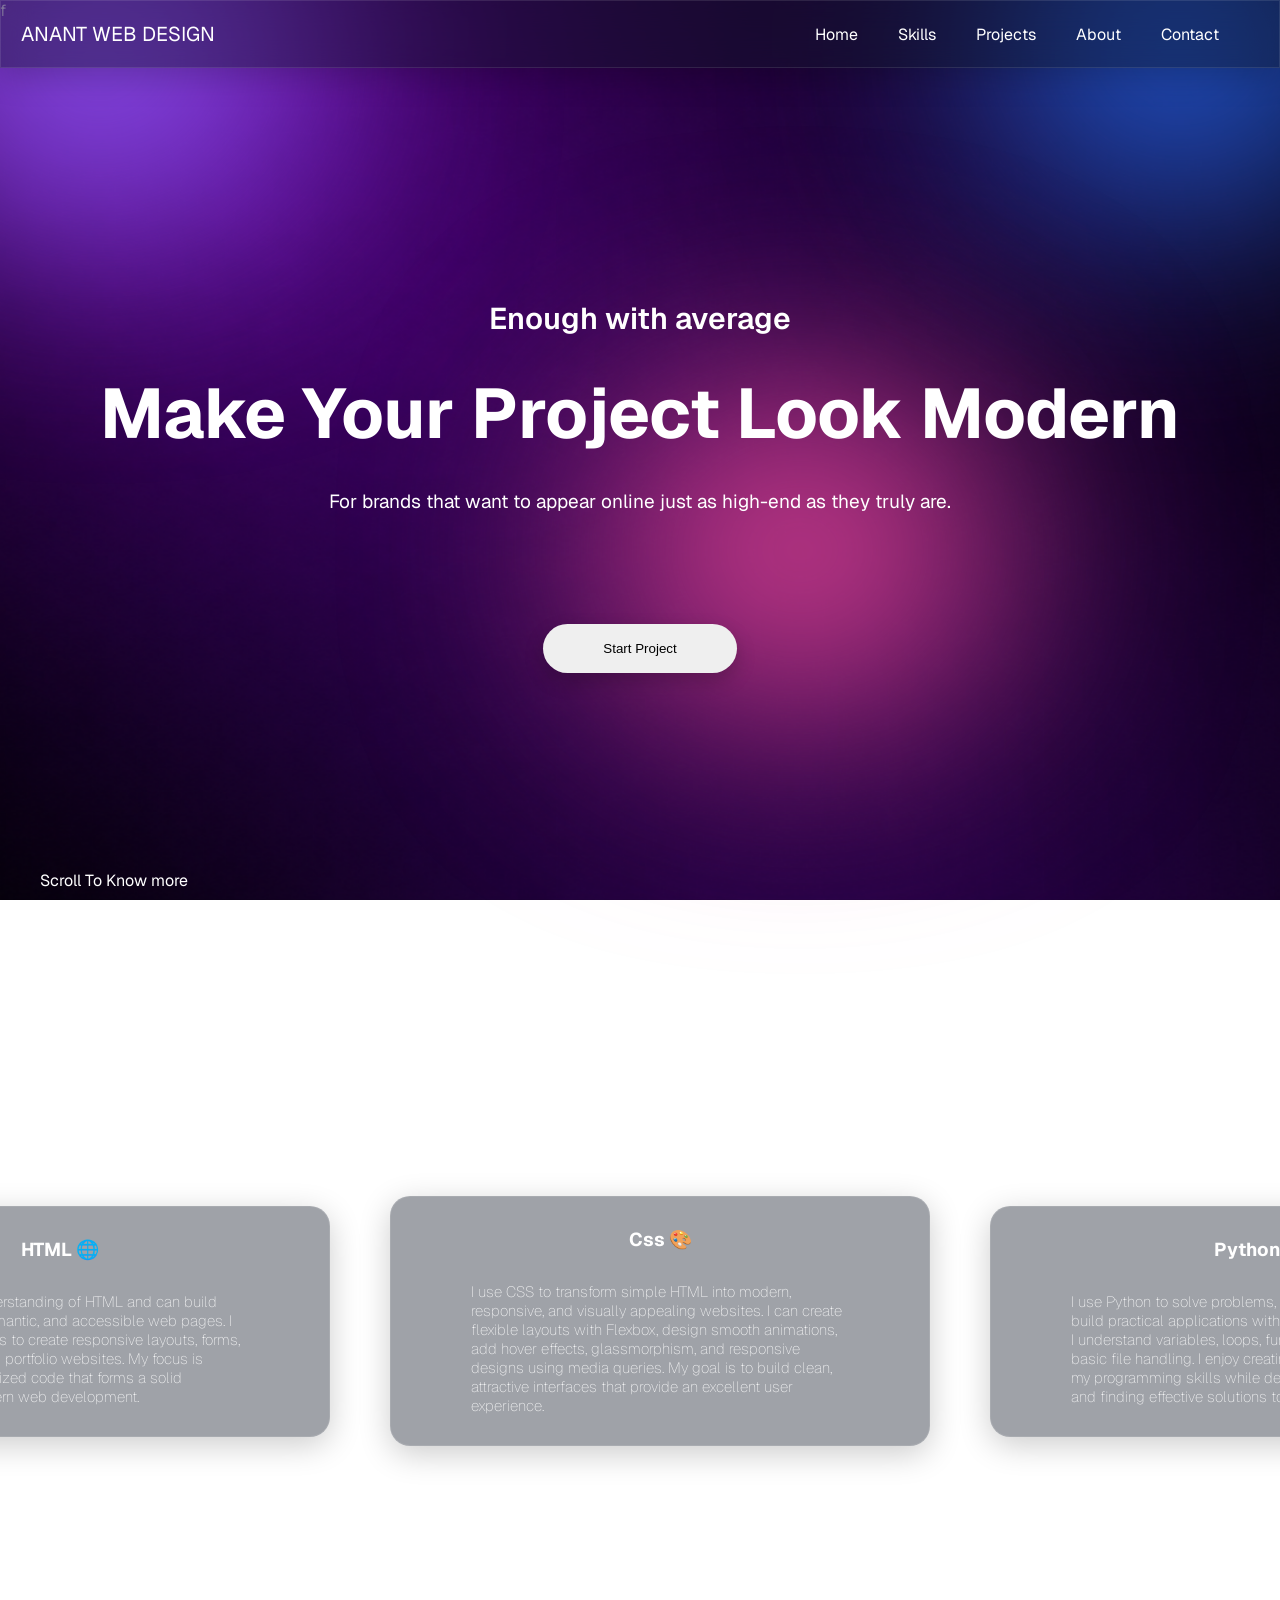
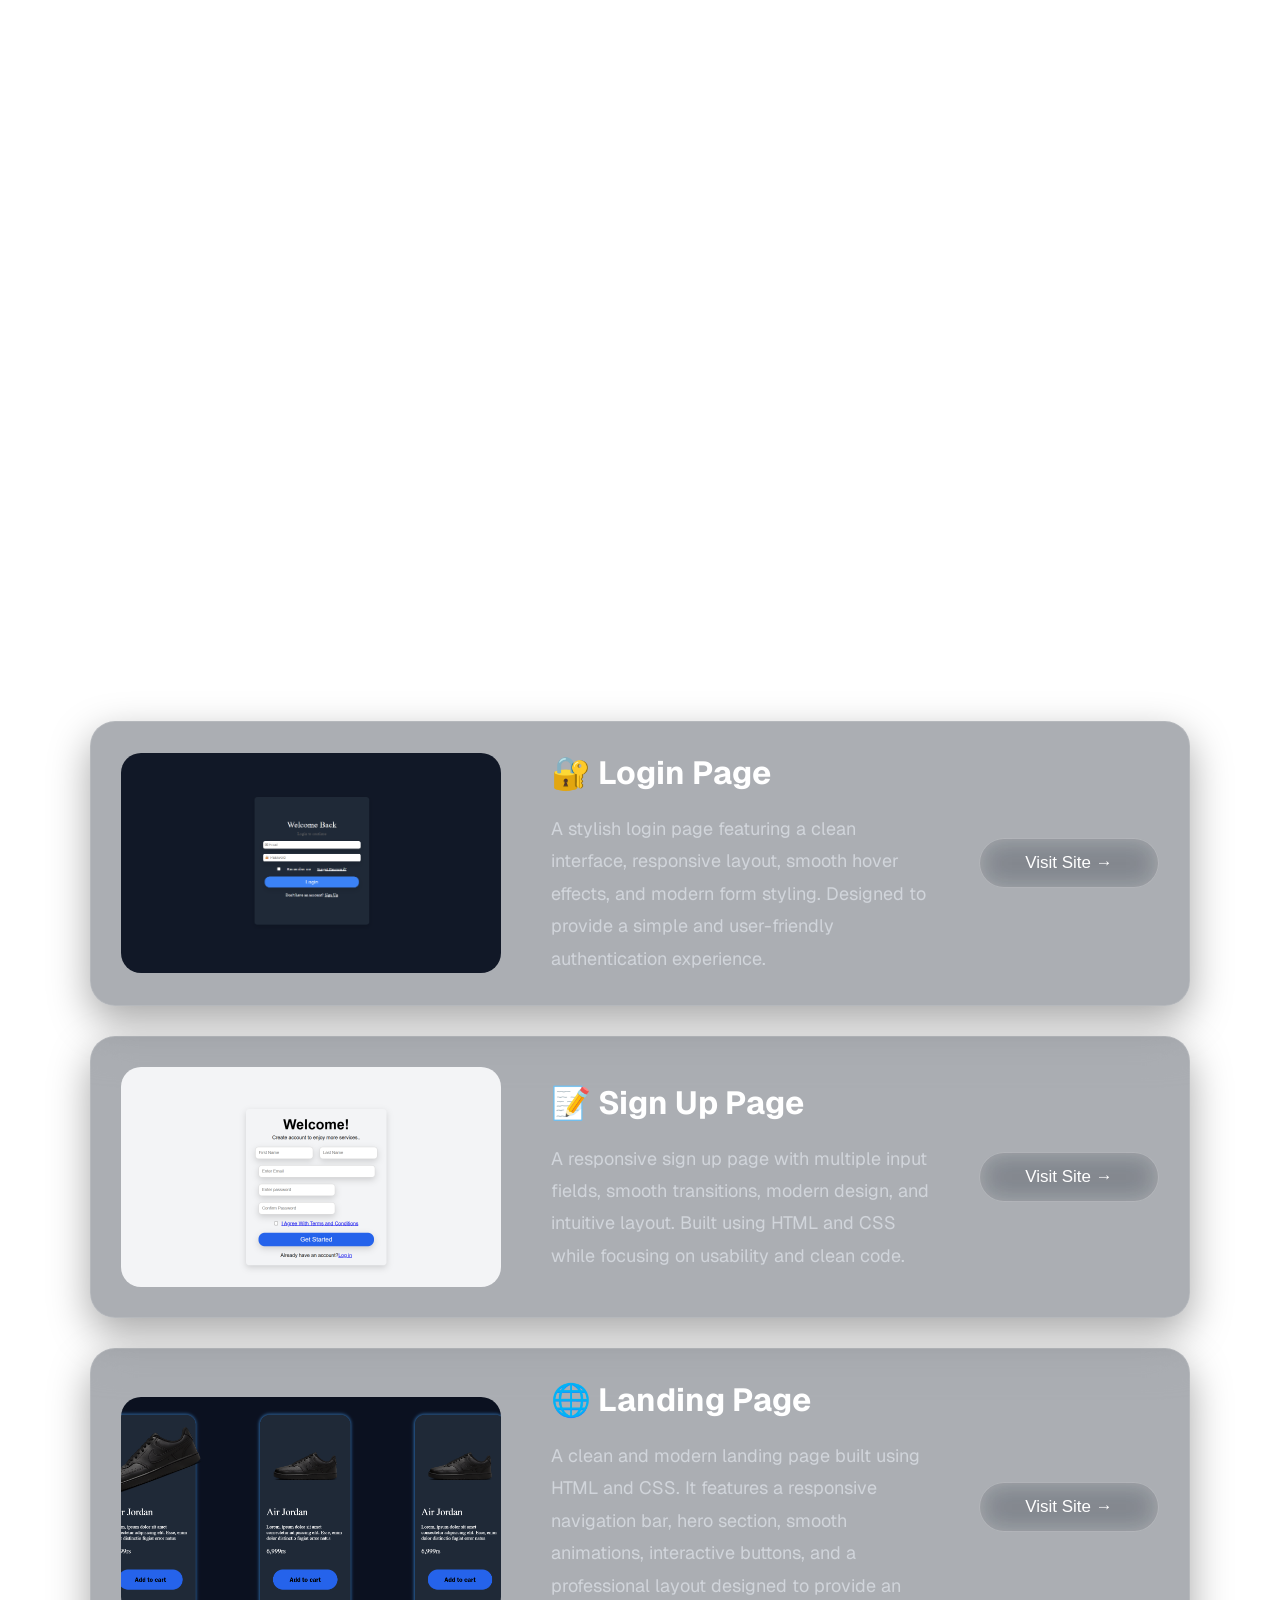
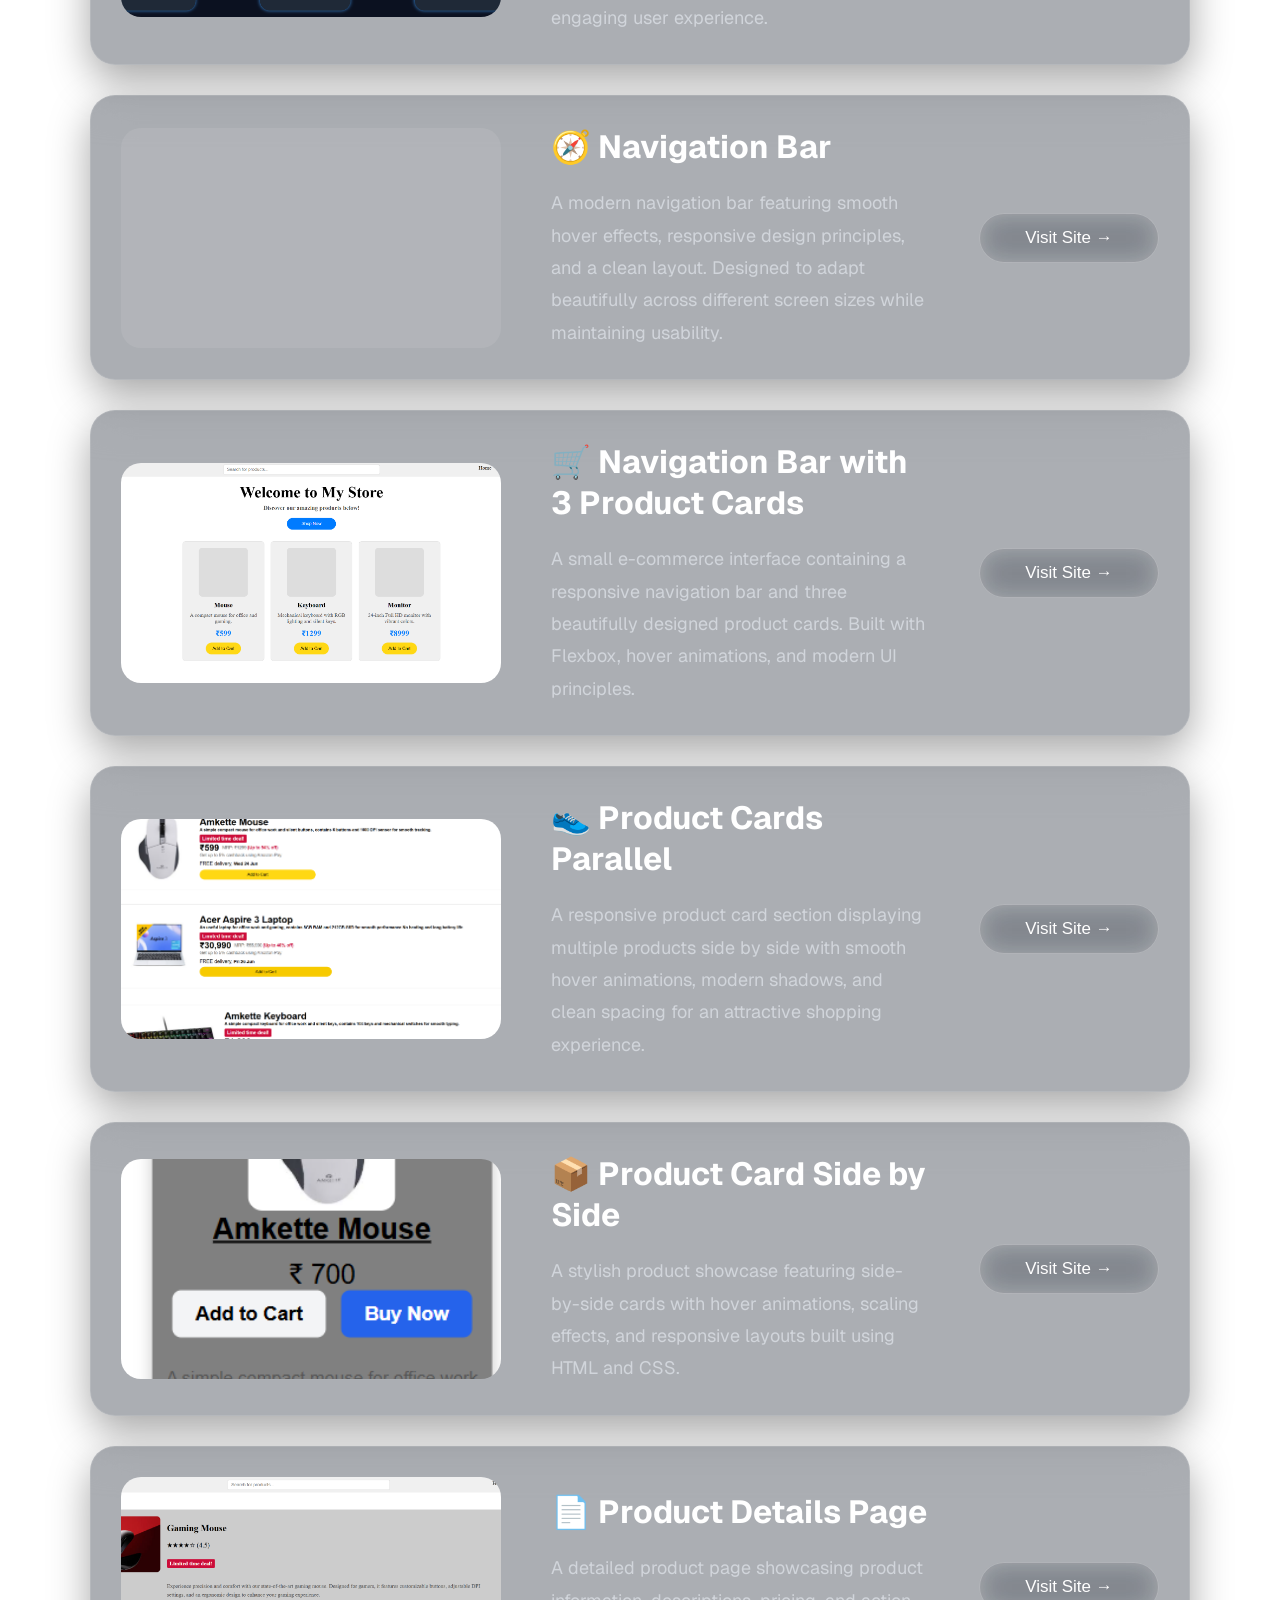
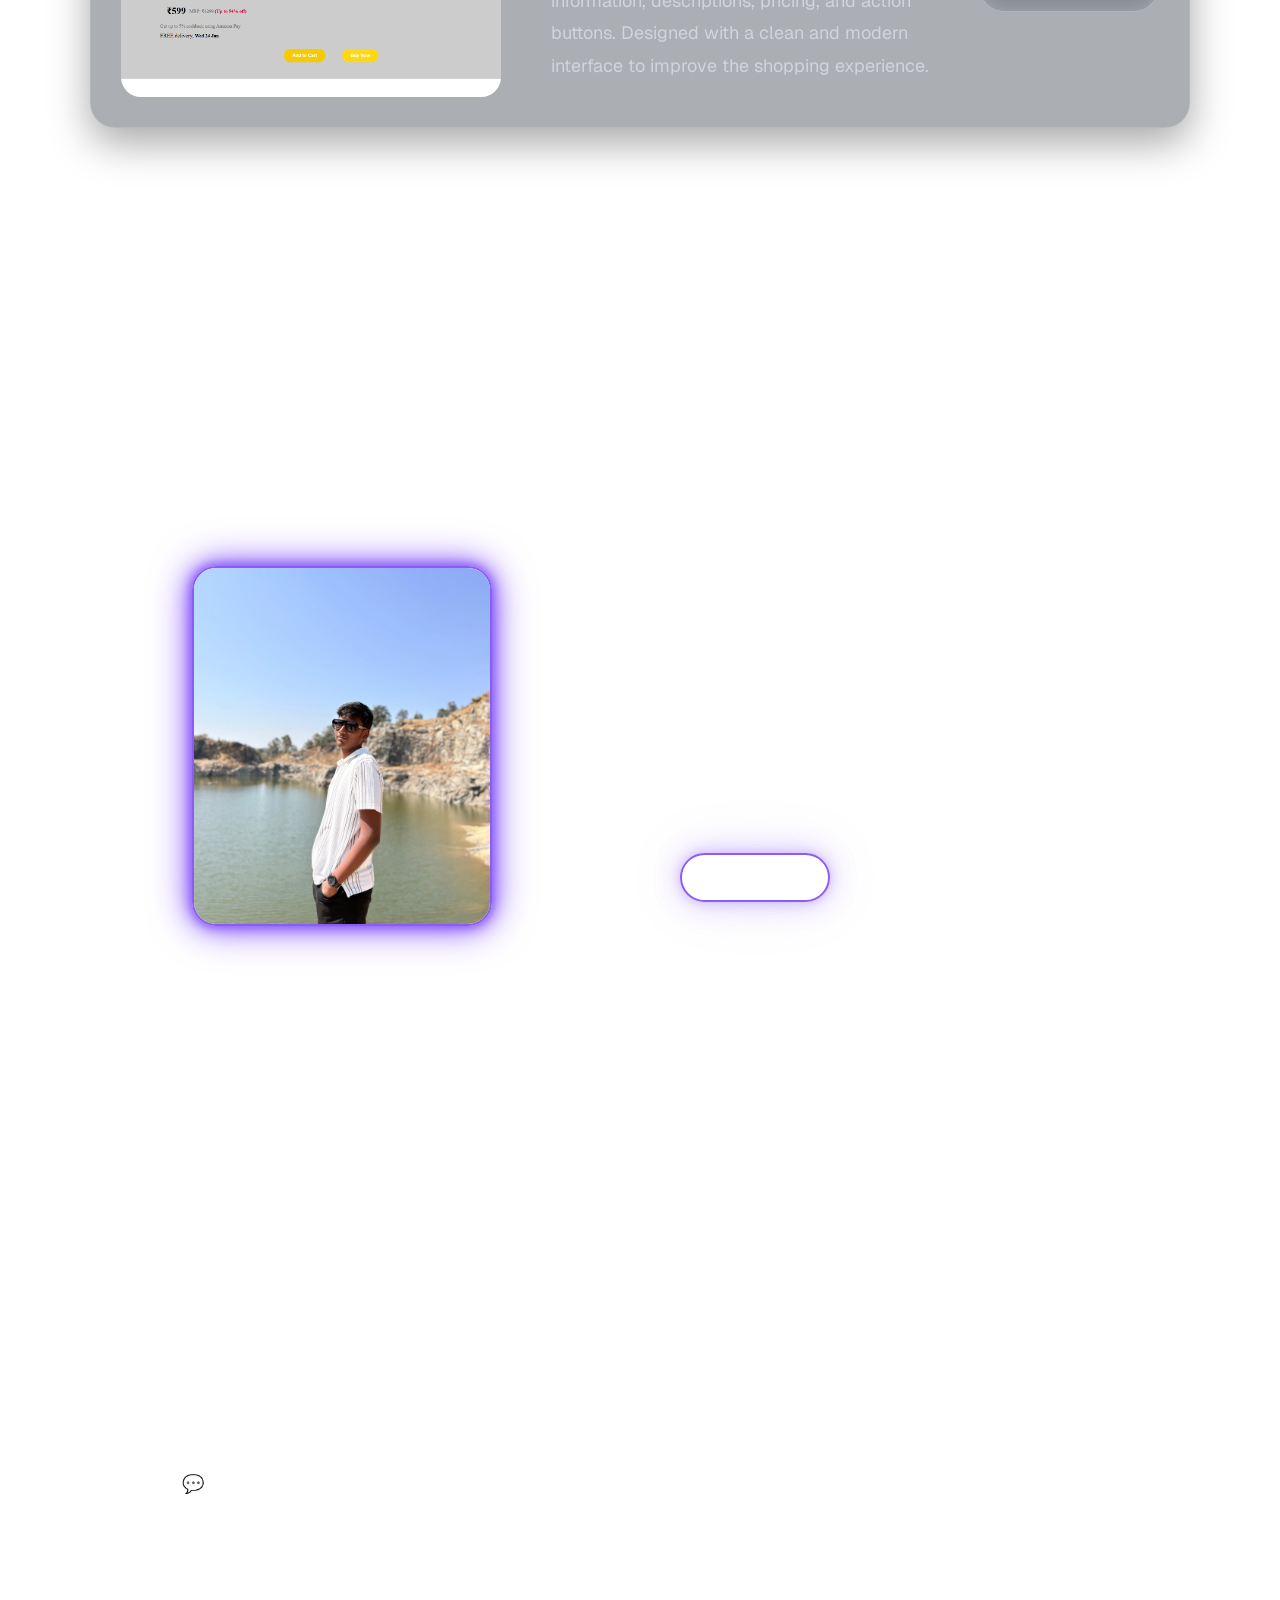
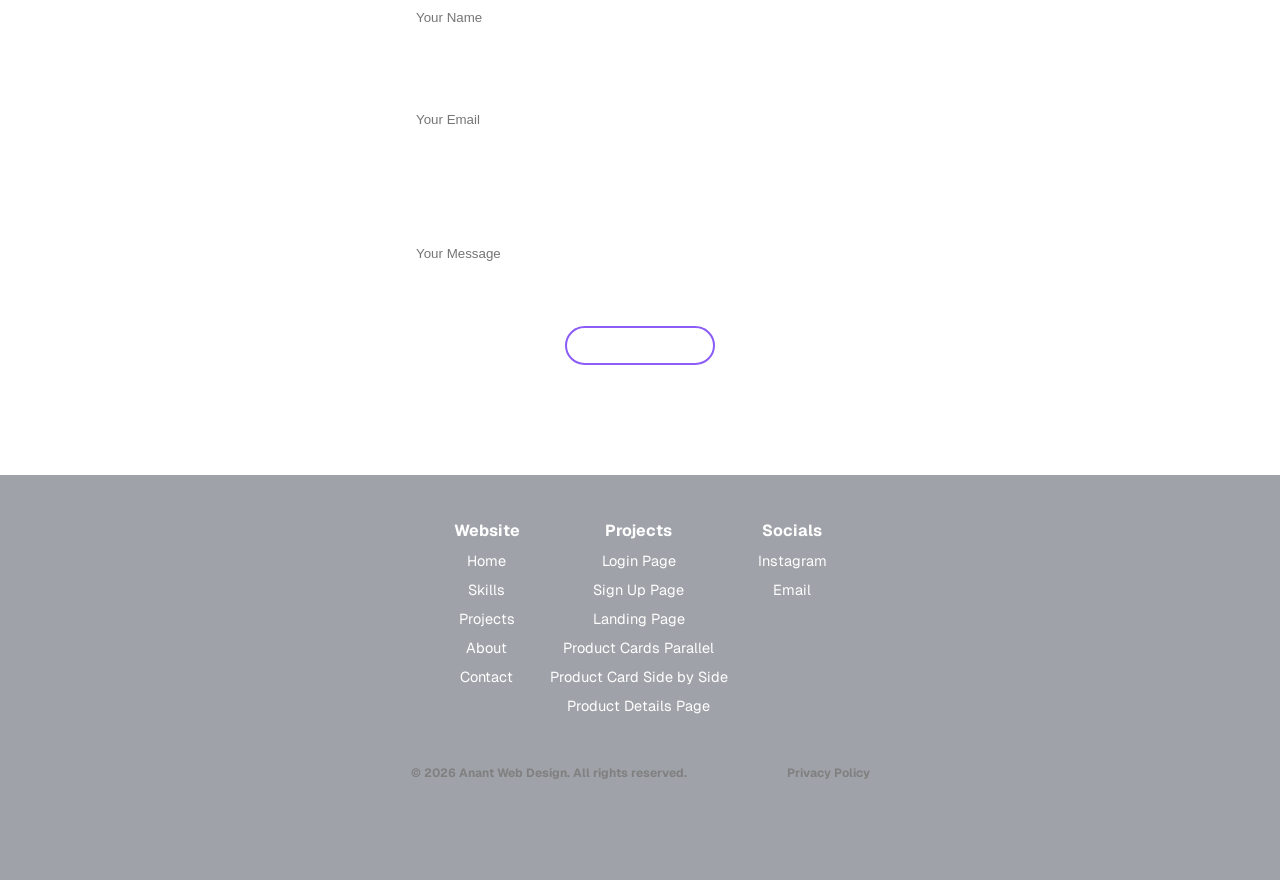
<file: index.html>
<!-- https://obermann-webdesign.de/ -->

<!doctype html>
<html lang="en">

<head>
  <meta charset="UTF-8" />
  <meta name="viewport" content="width=device-width, initial-scale=1.0" />
  <title>Anant Web Design | Html & Css</title>
  <link rel="stylesheet" href="style.css" />
  <link rel="preconnect" href="https://fonts.googleapis.com">
  <link rel="preconnect" href="https://fonts.gstatic.com" crossorigin>
  <link href="https://fonts.googleapis.com/css2?family=Geist:wght@100..900&display=swap" rel="stylesheet">
</head>

<body>
  <div class="blob blob-1"></div>
    <div class="blob blob-2"></div>
    <div class="blob blob-3"></div>
  <header>
    <nav>
      <div class="logo">ANANT WEB DESIGN</div>
      <ul>
        <a href="#container">
          <li>Home</li>
        </a>
        <a href="#skills">
          <li>Skills</li>
        </a>
        <a href="#projects">
          <li>Projects</li>
        </a>
        <a href="#about">
          <li>About</li>
        </a>
        <a href="#contact">
          <li>Contact</li>
        </a>
      </ul>

      <div class="hamburger">☰</div>
    </nav>
  </header>
  f
  <!-- ------Hero Section------------ -->
  <div class="container" id="container">
    <div class="title">
      <h2 class="sub-head">Enough with average</h2>
      <h1 class="head">Make Your Project Look Modern</h1>
      <p class="dis">
        For brands that want to appear online just as high-end as they truly
        are.
      </p>
    </div>

    <a href="#contact"><button class="hero-st-project">Start Project</button></a>

    <a href="#skills">
      <div class="scroll">Scroll To Know more</div>
    </a>

  </div>
  <!--Skills-->
  <div class="skills" id="skills">
    <div class="skills">
      <div class="main-title a">
        <h1 class="My-skills b">My Skills</h1>

      </div>

      <div class="cards">
        <div class="html-card ">
          <h3 class="html-head f">HTML 🌐
            <p class="para"> I have a strong understanding of HTML and can build well-structured, semantic, and
              accessible web pages. I use proper elements to create responsive layouts, forms, navigation bars, and
              portfolio websites. My focus is writing clean, organized code that forms a solid foundation for modern web
              development.</p>
          </h3>

        </div>

        <div class="css-card ">
          <h3 class="css-head f">Css 🎨
            <p class="para">I use CSS to transform simple HTML into modern, responsive, and visually appealing websites.
              I can create flexible layouts with Flexbox, design smooth animations, add hover effects, glassmorphism,
              and responsive designs using media queries. My goal is to build clean, attractive interfaces that provide
              an excellent user experience.</p>
          </h3>
        </div>

        <div class="python-card ">
          <h3 class="python-head f">Python 🐍
            <p class="para"> I use Python to solve problems, automate tasks, and build practical applications with clean
              and efficient code. I understand variables, loops, functions, conditionals, and basic file handling. I
              enjoy creating projects that improve my programming skills while developing logical thinking and finding
              effective solutions to real-world challenges.</p>
          </h3>
        </div>

      </div>



    </div>
  </div>
  <!-- ------------ Projects-------- -->
  <div class="projects" id="projects">
    <div class="project-title a">
      <h1>
        <div class="project-head b"> Journey of Web Developing</div>
      </h1>


    </div>

    <div class="project-details">
      <div class="detail-title">
        <h3 class=detail-head>My Projects</h3>
      </div>

      <div class="project-1">
        <div class="project-img-sec"><img src="image/Log in.png"></div>
        <div class="project-dis-sec">
          <div class="project-dis-title">🔐 Login Page</div>
          <div class="project-dis">A stylish login page featuring a clean interface, responsive layout, smooth hover
            effects, and modern form styling. Designed to provide a simple and user-friendly authentication experience.
          </div>
        </div>
        <a href="../Login Page/index.html "><button class="visit-btn">Visit Site →</button> </a>
      </div>

      <div class="project-1">
        <div class="project-img-sec"><img src="image/sign up.png"></div>
        <div class="project-dis-sec">
          <div class="project-dis-title">📝 Sign Up Page</div>
          <div class="project-dis">A responsive sign up page with multiple input fields, smooth transitions, modern
            design, and intuitive layout. Built using HTML and CSS while focusing on usability and clean code.</div>
        </div>
        <a href="../Sign Up Page/"><button class="visit-btn">Visit Site →</button> </a>
      </div>

      <div class="project-1">
        <div class="project-img-sec"><img src="image/Landing.png"></div>
        <div class="project-dis-sec">
          <div class="project-dis-title">🌐 Landing Page</div>
          <div class="project-dis">A clean and modern landing page built using HTML and CSS. It features a responsive
            navigation bar, hero section, smooth animations, interactive buttons, and a professional layout designed to
            provide an engaging user experience.</div>
        </div>
        <a href="../Landing Page/index.html"><button class="visit-btn">Visit Site →</button> </a>
      </div>
      <div class="project-1">
        <div class="project-img-sec"></div>
        <div class="project-dis-sec">
          <div class="project-dis-title">🧭 Navigation Bar</div>
          <div class="project-dis">A modern navigation bar featuring smooth hover effects, responsive design principles,
            and a clean layout. Designed to adapt beautifully across different screen sizes while maintaining usability.
          </div>
        </div>
        <a href="../Nav Bar/"><button class="visit-btn">Visit Site →</button> </a>
      </div>

      <div class="project-1">
        <div class="project-img-sec"><img src="image/nav with 3 products.png"></div>
        <div class="project-dis-sec">
          <div class="project-dis-title">🛒 Navigation Bar with 3 Product Cards</div>
          <div class="project-dis">A small e-commerce interface containing a responsive navigation bar and three
            beautifully designed product cards. Built with Flexbox, hover animations, and modern UI principles.</div>
        </div>
        <a href="../Nav bar with 3 product cards/index.html"><button class="visit-btn">Visit Site →</button> </a>
      </div>

      <div class="project-1">
        <div class="project-img-sec"><img src="image/parallel.png"></div>
        <div class="project-dis-sec">
          <div class="project-dis-title">👟 Product Cards Parallel</div>
          <div class="project-dis">A responsive product card section displaying multiple products side by side with
            smooth hover animations, modern shadows, and clean spacing for an attractive shopping experience.</div>
        </div>
        <a href="../Product Cards parallel/card.html"><button class="visit-btn">Visit Site →</button> </a>
      </div>

      <div class="project-1">
        <div class="project-img-sec"><img src="image/side by side.png"></div>
        <div class="project-dis-sec">
          <div class="project-dis-title">📦 Product Card Side by Side</div>
          <div class="project-dis">A stylish product showcase featuring side-by-side cards with hover animations,
            scaling effects, and responsive layouts built using HTML and CSS.</div>
        </div>
        <a href="../Product Card Side by side/index.html"><button class="visit-btn">Visit Site →</button> </a>
      </div>

      <div class="project-1">
        <div class="project-img-sec"><img src="image/details.png"></div>
        <div class="project-dis-sec">
          <div class="project-dis-title">📄 Product Details Page</div>
          <div class="project-dis">A detailed product page showcasing product information, descriptions, pricing, and
            action buttons. Designed with a clean and modern interface to improve the shopping experience.</div>
        </div>
        <a href="../Product Details Page/index.html"><button class="visit-btn">Visit Site →</button> </a>
      </div>

    </div>


    <!-- ================= ABOUT SECTION ================= -->


    <div class="about" id="about">

      <div class="about-title">
        <h1 class="about-head">Meet The Person Behind the Design</h1>
      </div>

      <div class="content">

        <div class="img">
          <img src="image/Me.jpg" alt="Anant">
        </div>

        <div class="abt-content">

          <h1 class="hey">Hey,</h1>

          <div class="para">
            <p>
              My name is Anant, a front-end web developer and passionate student
              from India. I build modern, responsive websites with a focus on clean
              design, smooth animations, and user-friendly experiences.
            </p>

            <p>
              By combining creativity with continuous learning, I enjoy turning
              ideas into functional and visually appealing websites. Every project
              in this portfolio represents my dedication to improving my skills and
              growing as a developer.
            </p>

            <p>
              Let's create something exceptional together!
            </p>
          </div>

          <div class="about-buttons">
            <a href="#" class="know-more">Learn More →</a>
            <button class="start-project">Start Project</button>
          </div>

        </div>

      </div>

    </div>

    <!-- ================= CONTACT SECTION ================= -->

    <div class="contact" id="contact">
      <div class="contact-title">
        <h1 class="contact-head">Let's Connect</h1>
        <p class="contact-para">I am always open to discussing new projects, creative ideas, or opportunities to be part
          of your visions. Feel free to reach out!</p>
        <div class="social">
          <div class="email-holder">✉ anantlilha37@gmail.com</div>
          <div class="whatsapp email-holder">&#128172; 91+ 6294327166</div>
        </div>

      </div>

      <form class="contact-form" action="https://formspree.io/f/mdarwgra" method="POST">
        <h3 class="contact-form-head">Name</h3>
        <input type="text" name="name" class="name" placeholder="Your Name" required>
        <h3 class="contact-form-head">Email</h3>
        <input type="email" name="email" class="email" placeholder="Your Email" required>
        <h3 class="contact-form-head">Message</h3>
        <input type="text" name="message" class="message" placeholder="Your Message" required>
        <div class="btns"><button type="submit">Send Message</button></div>

      </form>
      <a href="#container">
        <div class="scroll">Scroll To Top</div>
      </a>
    </div>

    <!-- ================= FOOTER SECTION ================= -->

    <footer>

      <div class="footer-holder">
        <div class="website-holder">
          <div class="website-links x">
            <p class="footer-head">Website</p>

            <a href="#container">Home</a>
            <a href="#skills">Skills</a>
            <a href="#projects">Projects</a>
            <a href="#about">About</a>
            <a href="#contact">Contact</a>
          </div>
        </div>

        <div class="website-holder">
          <div class="website-links x">
            <p class="footer-head">Projects</p>

            <a href="../Login Page/index.html">Login Page</a>
            <a href="../Sign Up Page/">Sign Up Page</a>
            <a href="../Landing Page/index.html">Landing Page</a>


            <a href="../Product Cards parallel/card.html">Product Cards Parallel</a>
            <a href="../Product Card Side by side/index.html">Product Card Side by Side</a>
            <a href="../Product Details Page/index.html">Product Details Page</a>
          </div>
        </div>

        <div class="socials-holder">
          <div class="social-links x">
            <p class="footer-head">Socials</p>
            <a href="https://www.instagram.com/anantlilha/">Instagram</a>
            <a href="mailto:anantlilha37@gmail.com">Email</a>
          </div>


        </div>


      </div>

      <div class="copyright">
        <p>© 2026 Anant Web Design. All rights reserved.</p>
        <a href="#">Privacy Policy</a>

      </div>

    </footer>


</html>
</file>
<file: style.css>
* {
  margin: 0;
  padding: 0;
  box-sizing: border-box;
  color: #fff;
}
a {
  text-decoration: none;
}
html {
  scroll-behavior: smooth;
  
}


h1 {
  font-weight: 700;
}

h2 {
  font-weight: 600;
}

button {
  font-weight: 500;
}

p {
  font-weight: 400;
}

html,
body {
  width: 100%;
  min-height: 100vh;

  margin: 0;
  padding: 0;
  font-family: "Geist", sans-serif;
}

body {
  background-image: url("image/Bg.png");
  background-size: cover;
  background-position: center;
  background-repeat: no-repeat;
  background-attachment: fixed; /* Optional */
}

nav {
  display: flex;
  align-items: center;
  justify-content: space-between;

  background: rgba(17, 24, 39, 0.4);
  backdrop-filter: blur(15px);
  -webkit-backdrop-filter: blur(15px);
  border: 1px solid rgba(255, 255, 255, 0.1);

  box-shadow: 0 8px 32px rgba(0, 0, 0, 0.2);
  padding: 20px;

  position: fixed;
  top: 0;
  left: 0;
  width: 100%;
  z-index: 1000;
}

ul {
  display: flex;
  align-items: center;
  gap: 40px;
  list-style: none;
  margin-right: 40px;
  cursor: pointer;
}

.logo {
  font-size: 20px;
}

.hamburger {
  display: none;
  font-size: 24px;
  cursor: pointer;
}

/* -------------------Hero Section-------------------- */

.container {
  width: 100%;
  min-height: 100vh;
  padding-top: 80px;
  display: flex;
  align-items: center;
  justify-content: center;
  gap: 50px;
  flex-direction: column;
  perspective: 1000px;
  /* position: relative; */
  scroll-snap-align: start;
}

@keyframes FadeIn {
  from {
    opacity: 0;
    transform: translateY(30px);
  }

  to {
    opacity: 1;
    transform: translateY(0);
  }
}

.title {
  display: flex;
  align-items: center;
  justify-content: center;
  flex-direction: column;
  gap: 30px;
}

.title .head {
  font-size: 70px;
  animation: FadeIn 1s ease;
  opacity: 0;
  animation-delay: 0.4s;

  animation-fill-mode: forwards;
}

.title .sub-head {
  font-size: 30px;
  animation: FadeIn 1s ease;

  animation-fill-mode: forwards;
}
.title .dis {
  font-size: 19px;
  animation: FadeIn 1s ease;
  opacity: 0;
  animation-delay: 0.6s;
  animation-fill-mode: forwards;
}

.hero-st-project {
  margin-top: 60px;
  color: black;
  padding: 17px 60px;
  border-radius: 30px;
  animation: FadeIn 1.2s ease;
  opacity: 0;
  animation-delay: 0.8s;
  animation-fill-mode: forwards;

  border: none;
  outline: none;
  cursor: pointer;
  box-shadow: 0 8px 20px rgba(0, 0, 0, 0.2);
  transition: transform 0.5s ease;
}

.scroll {
  position: absolute;
  bottom: 30px;
  left: 40px;

  cursor: pointer;
}

/* -------Skills-------- */

.skills {
  width: 100%;
  min-height: 100vh;
  padding-top: 80px;
  display: flex;
  flex-direction: column;

  gap: 50px;

  perspective: 1000px;
  scroll-snap-align: start;
}

.b {
  font-size: 50px;
}

.html-head {
  padding: 30px 80px;
  background: rgba(17, 24, 39, 0.4);
  backdrop-filter: blur(15px);
  -webkit-backdrop-filter: blur(15px);
  border: 1px solid rgba(255, 255, 255, 0.1);

  box-shadow: 0 8px 32px rgba(0, 0, 0, 0.2);

  width: 60vh;
  margin-left: 40px;
  border-radius: 20px;
  display: flex;
  align-items: center;
  justify-content: center;
  flex-direction: column;
  gap: 30px;
}
.html-head p {
  font-size: 15px;
  font-weight: 100;
}

/* .html-dis{
  background: rgba(17, 24, 39, 0.4);
  backdrop-filter: blur(15px);
  -webkit-backdrop-filter: blur(15px);
  border: 1px solid rgba(255, 255, 255, 0.1);
  box-shadow: 0 8px 32px rgba(0, 0, 0, 0.2);
  width: 50vh;
  padding: 30px 80px;
  border-radius: 10px;
  margin-top: 20px;
  margin-left: 40px;
  opacity: 0;
  transform: translateY(30px);
  transition: 0.3s ease;


} */

.a {
  display: flex;
  align-items: center;
  justify-content: center;
}

.f {
  padding: 30px 80px;
  background: rgba(17, 24, 39, 0.4);
  backdrop-filter: blur(15px);
  -webkit-backdrop-filter: blur(15px);
  border: 1px solid rgba(255, 255, 255, 0.1);

  box-shadow: 0 8px 32px rgba(0, 0, 0, 0.2);

  width: 60vh;
  margin-left: 40px;
  border-radius: 20px;
  display: flex;
  align-items: center;
  justify-content: center;
  flex-direction: column;
  gap: 30px;
}

.para {
  font-size: 15px;
  font-weight: 100;
}

@keyframes appear {
  from {
    opacity: 0;
    scale: 0.5;
  }

  to {
    opacity: 1;
    scale: 1;
  }
}

.cards {
  display: flex;
  align-items: center;
  justify-content: center;
  gap: 20px;
  animation: appear linear;
  animation-timeline: view();
  animation-range: entry 0 cover 40%;
}

/* ----------------Projects------------ */
.projects {
  width: 100%;
  min-height: 420vh;
  padding-top: 80px;
  display: flex;
  flex-direction: column;

  gap: 50px;

  perspective: 1000px;
  scroll-snap-align: start;
}

.project-details {
  width: 90%;
  max-width: 1100px;
  margin: 100px auto;
}

.detail-head {
  font-size: 50px;
  text-align: center;
  margin-bottom: 60px;
}
@keyframes come {
  from {
    opacity: 0;
    transform: translateX(-200px);
  }

  to {
    opacity: 1;
    transform: translateX(0);
  }
}

.project-1 {
  display: flex;
  align-items: center;
  justify-content: space-between;
  gap: 50px;

  background: rgba(17, 24, 39, 0.35);
  backdrop-filter: blur(20px);
  -webkit-backdrop-filter: blur(20px);

  border: 1px solid rgba(255, 255, 255, 0.12);
  border-radius: 25px;

  padding: 30px;
  box-shadow: 0 15px 40px rgba(0, 0, 0, 0.35);

  transition: 0.4s ease;
  margin-top: 30px;

  animation: come linear;
  animation-timeline: view();
  animation-range: entry 0 cover 40%;
}

.project-1:hover {
  transform: translateY(-8px);
  box-shadow: 0 25px 60px rgba(0, 0, 0, 0.45);
}

/* Left Image */

.project-img-sec {
  width: 380px;
  height: 220px;

  border-radius: 20px;

  background: rgba(255, 255, 255, 0.08);

  display: flex;
  align-items: center;
  justify-content: center;

  overflow: hidden;
}

/* If you later add an image */

.project-img-sec img {
  width: 100%;
  height: 100%;
  object-fit: cover;
}

/* Right Section */

.project-dis-sec {
  flex: 1;

  display: flex;
  flex-direction: column;
  gap: 20px;
}

.project-dis-title {
  font-size: 32px;
  font-weight: bold;
}

.project-dis {
  font-size: 18px;
  line-height: 1.8;
  color: #d1d5db;
}

/* Visit Button */

.visit-btn {
  width: 180px;
  padding: 14px 0;

  background: rgba(255, 255, 255, 0.08);
  backdrop-filter: blur(15px);

  border: 1px solid rgba(255, 255, 255, 0.25);

  border-radius: 50px;

  color: white;
  font-size: 17px;

  cursor: pointer;

  transition: 0.35s;
}

.visit-btn:hover {
  background: rgba(37, 99, 235, 0.25);
  border-color: #2563eb;
  transform: translateY(-4px);
}

/* ================= ABOUT SECTION ================= */

.about {
  width: 100%;
  min-height: 100vh;
  padding-top: 80px;

  display: flex;
  flex-direction: column;
  align-items: center;
  justify-content: flex-start;

  gap: 50px;

  perspective: 1000px;
  position: relative;
  scroll-snap-align: start;
}

.about-title {
  font-size: 30px;
  text-align: center;
  margin-bottom: 40px;
}

.img {
  width: 300px;
  height: 360px;

  border-radius: 20px;

  background: rgba(255, 255, 255, 0.08);

  display: flex;
  align-items: center;
  justify-content: center;

  overflow: hidden;

  background: transparent;

  color: white;

  border: 2px solid #8b5cf6;

  border-radius: 24px;

  box-shadow:
    0 0 10px #8b5cf6,
    0 0 20px #8b5cf6,
    0 0 40px #8b5cf6;
  transition: 0.5s ease;
}

.img:hover {
  box-shadow:
    0 0 5px #8b5cf6,
    0 0 15px #8b5cf6;
}

.img img {
  width: 100%;
  height: 100%;
  object-fit: cover;
  display: block;
}
.content {
  width: 90%;
  height: auto;

  display: flex;
  justify-content: center;
  align-items: center;

  gap: 60px;
  padding: 40px;

  /* background: rgba(255, 255, 255, 0.08);
  backdrop-filter: blur(15px);
  -webkit-backdrop-filter: blur(15px); */

  /* border: 1px solid rgba(255, 255, 255, 0.25); */
}

.para {
  display: flex;
  flex-direction: column;
  gap: 30px;
}

.abt-content {
  width: 50%;
}

.about-buttons {
  display: flex;
  align-items: center;
  gap: 30px;

  margin-top: 30px;
}
.know-more {
  text-decoration: underline;
}

.start-project {
  padding: 12px;
  background-color: none;
  border-radius: 50px;
  border: none;
  outline: none;

  width: 150px;

  background: transparent;

  color: white;

  border: 2px solid #8b5cf6;

  border-radius: 50px;

  padding: 15px;

  box-shadow:
    0 0 12px rgba(139, 92, 246, 0.35),
    0 0 28px rgba(139, 92, 246, 0.25),
    0 0 55px rgba(139, 92, 246, 0.15);
  transition: 0.5s ease;
}

.start-project:hover {
  box-shadow:
    /* 0 0 5px #8b5cf6,
    0 0 15px #8b5cf6; */
    0 0 8px rgba(139, 92, 246, 0.2),
    0 0 18px rgba(139, 92, 246, 0.15),
    0 0 35px rgba(139, 92, 246, 0.08);
}

/* -------Contact Me-------- */

.contact {
  width: 100%;
  max-height: 100vh;
  padding-top: 60px;

  display: flex;
  flex-direction: column;
  align-items: center;

  gap: 40px;

  perspective: 1000px;
  scroll-snap-align: start;
}

.contact-head {
  font-size: 50px;

  margin-bottom: 5px;
  justify-content: flex-start;
}

form {
  width: 40%;
  display: flex;
  flex-direction: column;

  gap: 20px;
  height: 450px;
  /* background-color:#8b5cf6; */
  padding: 20px;
}

.name,
.email,
.message {
  width: 100%;
  padding: 10px;
  border-radius: 10px;
  border: none;
  outline: none;

  border: 2px solid white;
  background-color: transparent;
}
.message {
  height: 150px;
  resize: none;
}

form button {
  width: 150px;
  padding: 10px;
  border-radius: 50px;
  background-color: transparent;
  border: 2px solid #8b5cf6;
  outline: none;
  color: black;
  /* background-color:#8b5cf6; */
  cursor: pointer;
  color: white;
}

.btns {
  display: flex;
  align-items: center;
  justify-content: center;
  gap: 30px;
}

.contact-form-head {
  font-size: 18px;
  font-weight: bold;
}

.contact-title {
  display: flex;
  flex-direction: column;
  gap: 30px;
}

.email-holder {
  font-style: underline;
  font-size: 18px;
  font-weight: bold;
}

.social {
  display: flex;

  justify-content: center;
  flex-direction: column;
  gap: 10px;
}
/* ----------------Footer---------------- */
footer {
  min-height: 45vh;
  background: rgba(17, 24, 39, 0.4);
}

footer img {
  background-image: url("image/footer bg.png");
  object-fit: cover;
  background-size: cover;
  background-position: center;
  background-repeat: no-repeat;

  width: 100%;
  min-height: 400px;
}

.footer-holder {
  display: flex;

  justify-content: center;
  margin-top: 5vh;
  margin-bottom: 50px;
  gap: 30px;
}

.x {
  flex: 1;
  display: flex;
  align-items: center;
  justify-content: center;
  flex-direction: column;
  gap: 10px;
}

.footer-head {
  font-size: 16px;
  font-weight: bold;
}

.x a {
  font-size: 14.5px;
}

/* .x{
  margin-bottom: 30px;

} */

.copyright {
  display: flex;
  align-items: center;
  justify-content: center;

  gap: 100px;
}
.copyright p {
  font-size: 12px;
  font-weight: bold;
  color: gray;
}
.copyright a {
  font-size: 12px;
  font-weight: bold;
  color: gray;
}

/* =============media queries================== */

/* =================== 1200px =================== */

@media (max-width: 1200px) {
  .head {
    font-size: 60px;
  }

  .cards {
    flex-wrap: wrap;
  }

  .project-img-sec {
    width: 320px;
    height: 200px;
  }

  .contact form {
    width: 60%;
  }
}

/* =================== 992px =================== */

@media (max-width: 992px) {
  nav {
    padding: 18px;
  }

  ul {
    gap: 20px;
  }

  .logo {
    font-size: 18px;
  }

  .head {
    font-size: 55px;
    text-align: center;
  }

  .sub-head,
  .dis {
    text-align: center;
  }

  .cards {
    flex-wrap: wrap;
    justify-content: center;
  }

  .f {
    width: 80%;
    margin-left: 0;
  }

  .content {
    flex-direction: column;
    text-align: center;
  }

  .abt-content {
    width: 100%;
  }

  .about-buttons {
    justify-content: center;
  }

  form {
    width: 70%;
  }
}

/* =================== 768px =================== */

@media (max-width: 768px) {
  ul {
    display: none;
  }

  .hamburger {
    display: block;
  }

  .head {
    font-size: 42px;
  }

  .sub-head {
    font-size: 24px;
  }

  .dis {
    font-size: 17px;
    text-align: center;
    width: 90%;
  }

  .hero-st-project {
    padding: 15px 40px;
  }

  .f {
    width: 90%;
    padding: 30px;
  }

  .project-head {
    font-size: 42px;
  }



  .project-1 {
    flex-direction: column;
    text-align: center;
  }

  .project-img-sec {
    width: 100%;
    height: 220px;
  }

  .visit-btn {
    width: 100%;
    padding: 10px;
  }

  .img {
    width: 250px;
    height: 300px;
  }

  .contact-head {
    font-size: 38px;
    text-align: center;
  }

  form {
    width: 90%;
  }

  .footer-holder {
    flex-direction: row;
    align-items: center;
    gap: 50px;
  }

  .copyright {
    flex-direction: column;
    gap: 15px;
  }
}



/* =================== 576px =================== */

@media (max-width: 576px) {
  ul {
    display: none;
  }

  .hamburger {
    display: block;
  }

  .logo {
    font-size: 16px;
    text-align: center;
  }

  .head {
    font-size: 34px;
  }

  .sub-head {
    font-size: 20px;
  }

  .dis {
    font-size: 15px;
  }

  .hero-st-project {
    width: 90%;
  }

  .b {
    font-size: 36px;
  }

  .detail-head {
    font-size: 36px;
  }

  .project-dis-title {
    font-size: 24px;
  }

  .project-dis {
    font-size: 16px;
  }

  .about-head {
    font-size: 34px;
  }

  .img {
    width: 220px;
    height: 270px;
  }

  .about-buttons {
    flex-direction: column;
  }

  .contact-head {
    font-size: 32px;
  }

  .contact-para {
    text-align: center;
    padding: 0 20px;
  }

  form {
    width: 95%;
  }
}

/* =================== 400px =================== */

@media (max-width: 400px) {
  .head {
    font-size: 28px;
  }

  .sub-head {
    font-size: 18px;
  }

  .hero-st-project {
    padding: 14px 20px;
  }

  .f {
    padding: 20px;
  }

  .project-1 {
    padding: 20px;
  }

  .img {
    width: 180px;
    height: 220px;
  }

  .footer-head {
    font-size: 18px;
  }

  ul {
    display: none;
  }

  .hamburger {
    display: block;
  }
}

/* =================== Floating Blobs =================== */

.blob {
  position: fixed;
  border-radius: 50%;
  filter: blur(120px);
  z-index: -1;
}

.blob-1 {
  top: -90px;
  left: -100px;
  animation: float 15s ease-in-out infinite;
  background: #8b5cf6;
  width: 400px;
  height: 300px;
}

.blob-2 {
  top: -100px;
  right: -100px;
  animation: float 18s ease-in-out infinite;
  background: #2563eb;
  width: 400px;
  height: 300px;
}

.blob-3 {
  top: 400px;
  left: 600px;
  animation: float 22s ease-in-out infinite;
  background: #ec4899;
  width: 400px;
  height: 300px;
}

@keyframes float {
  0% {
    transform: translate(0, 0);
  }

  50% {
    transform: translate(80px, -60px);
  }

  100% {
    transform: translate(0, 0);
  }
}

@media (max-width: 768px) {
  .blob-1 {
    top: -150px;
    left: -150px;
  }

  .blob-2 {
    top: -90px;
    right: -100px;
    
  }

  .blob-3 {
    top: 400px;
    left: 200px;
   
  }
}
</file>
